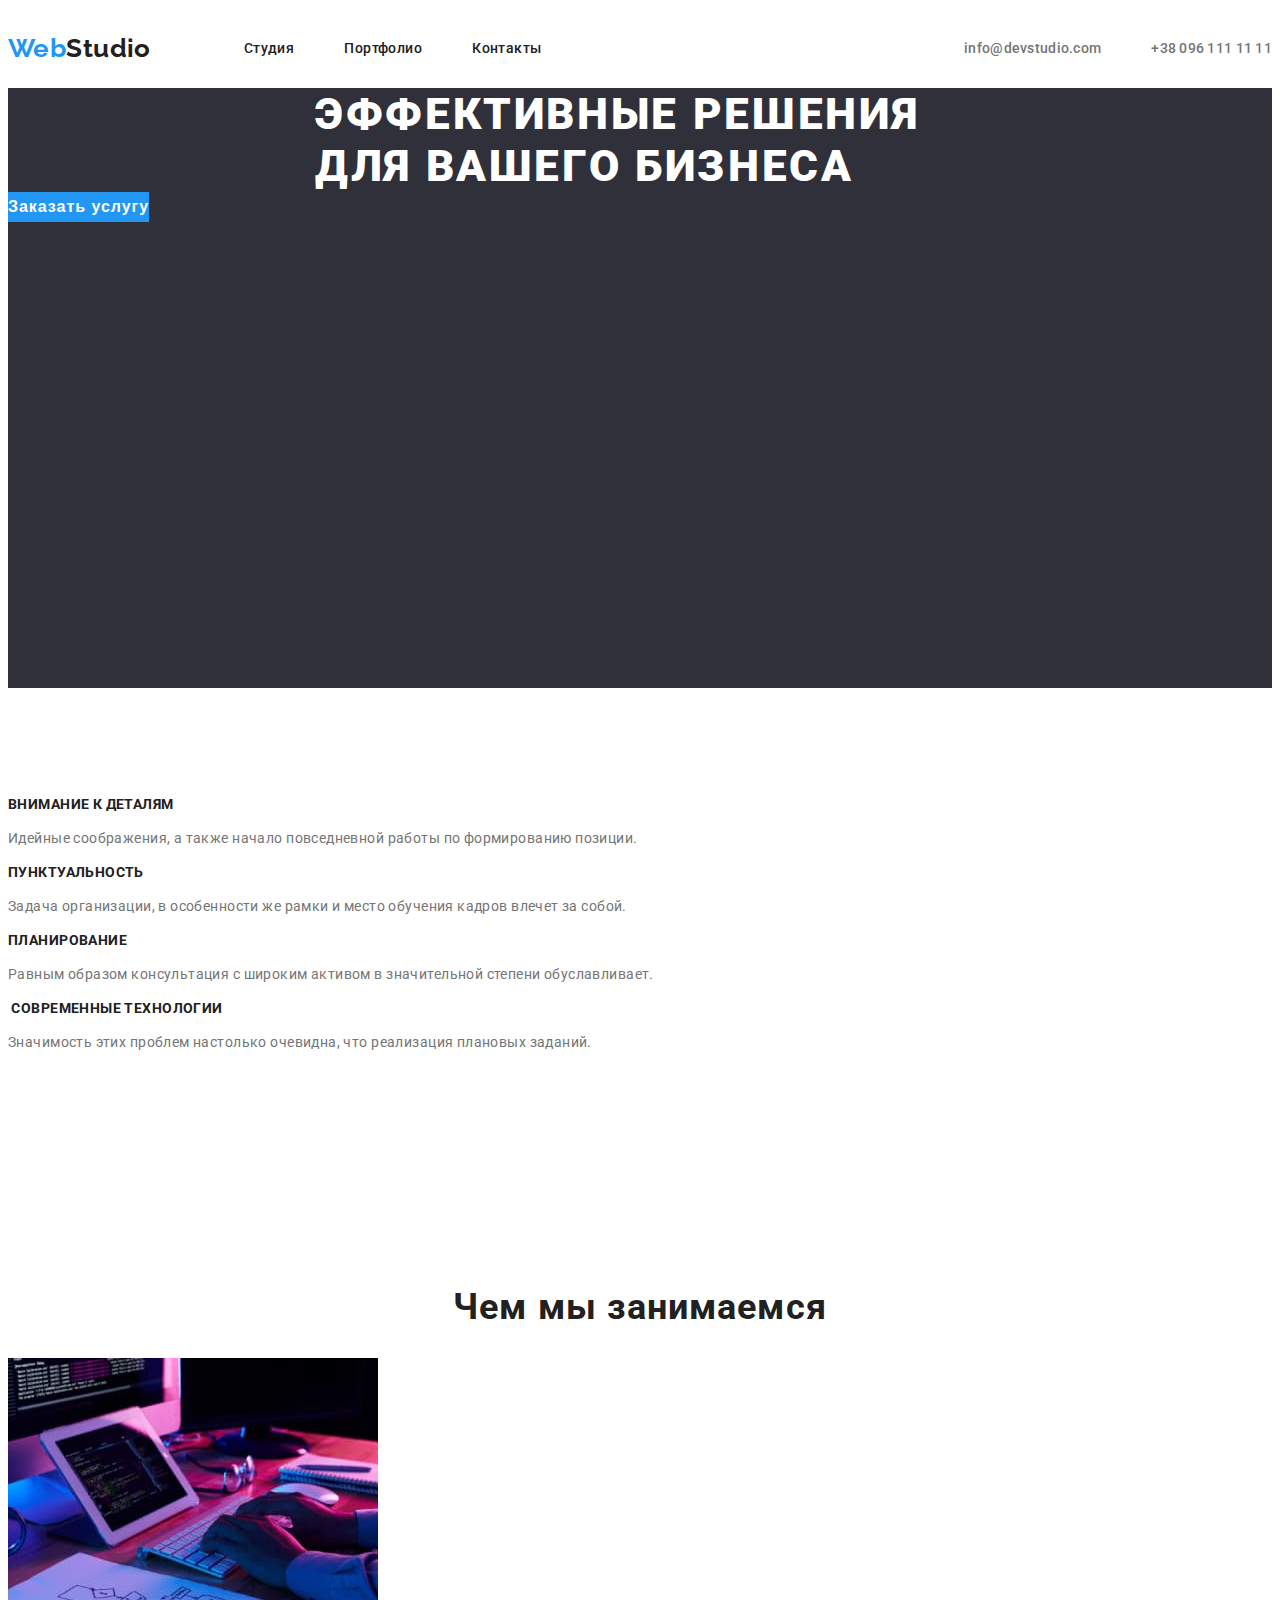
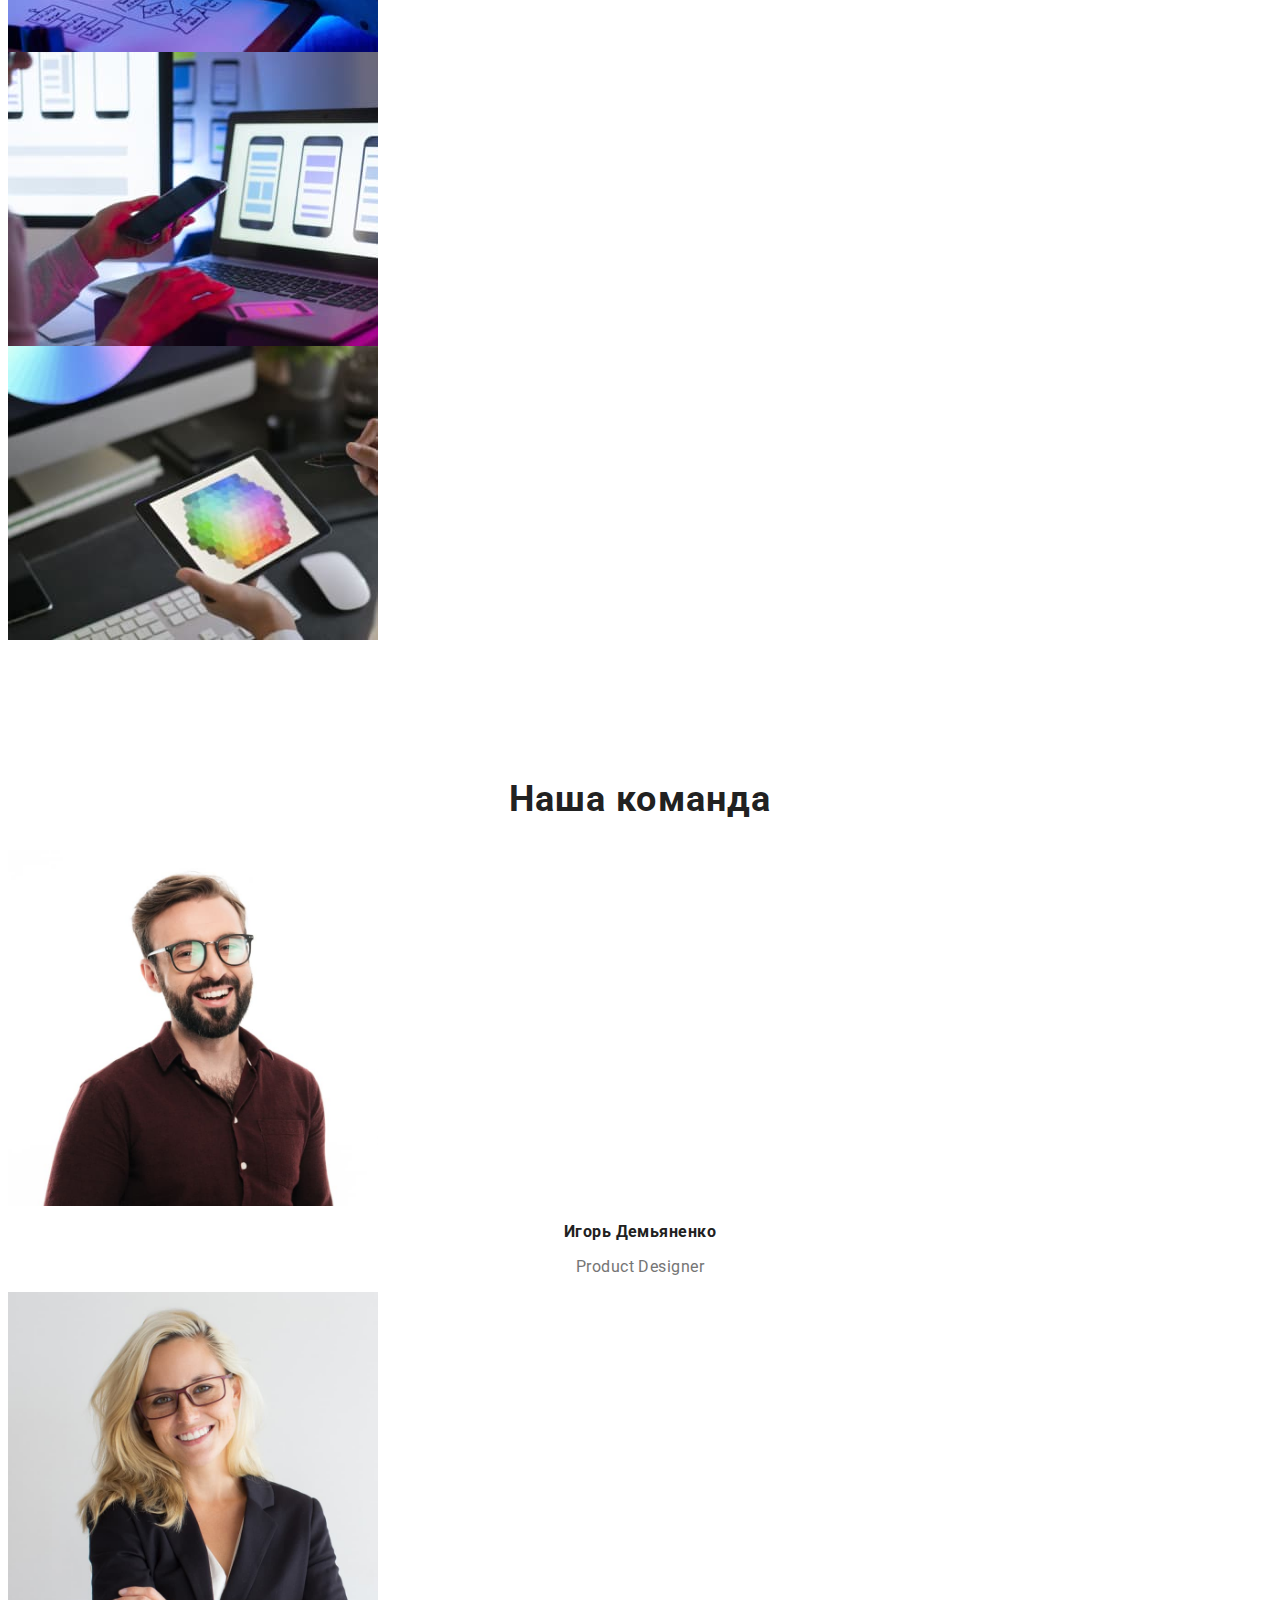
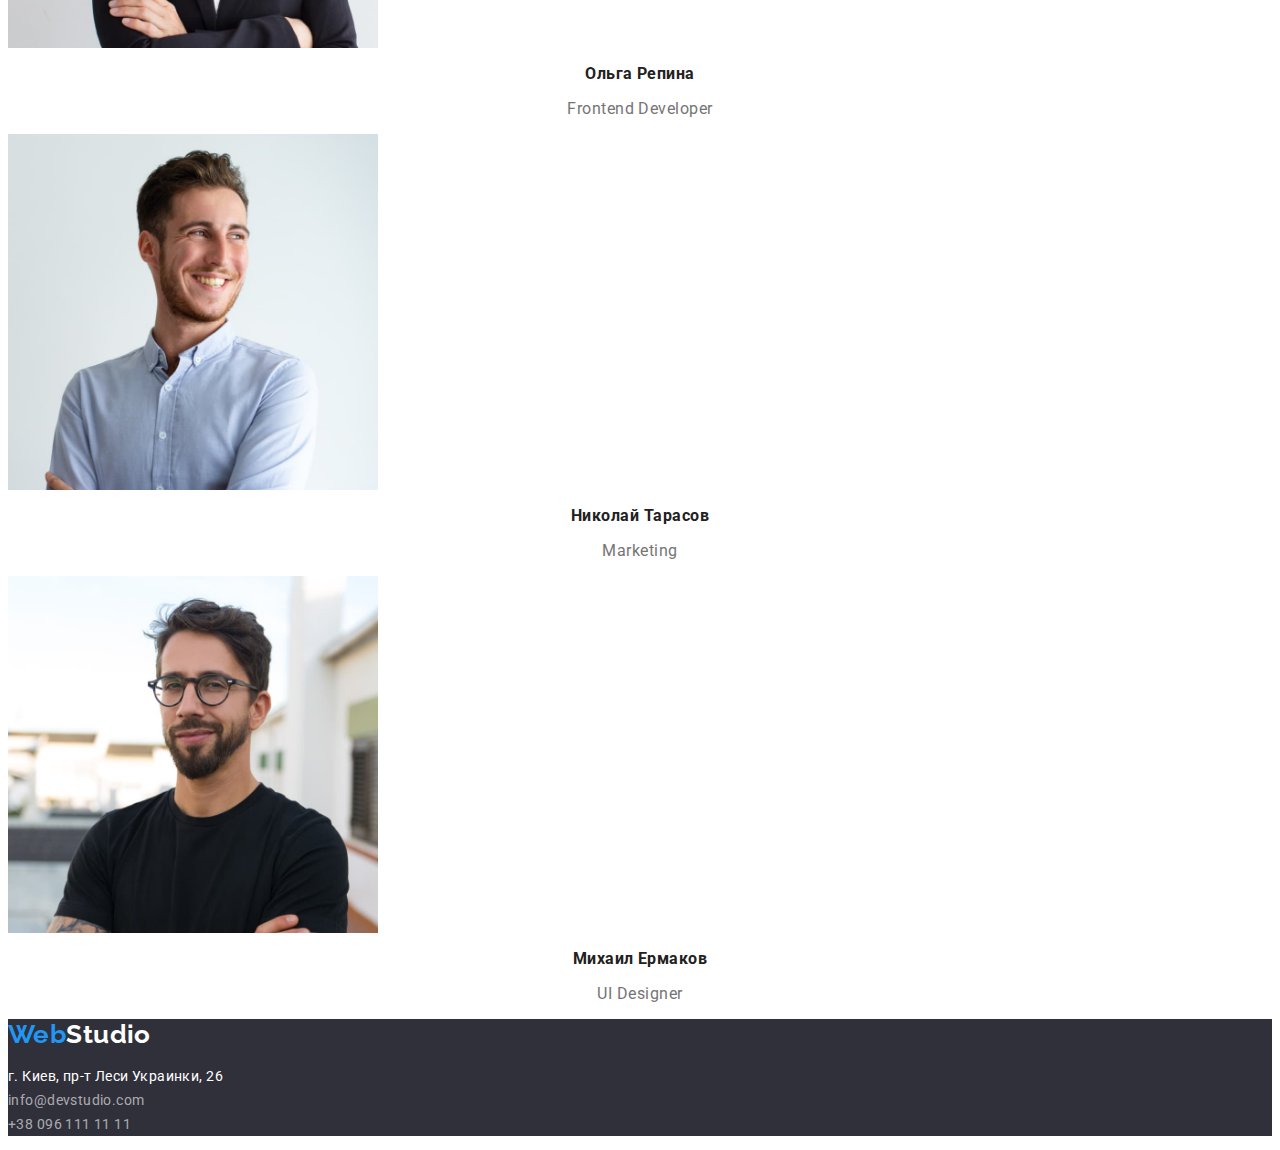
<file: index.html>
<!DOCTYPE html>
<html lang="ru">
  <head>
    <meta charset="UTF-8" />
    <meta http-equiv="X-UA-Compatible" content="IE=edge" />
    <meta name="viewport" content="width=device-width, initial-scale=1.0" />
    <title>Document</title>
    <link rel="preconnect" href="https://fonts.googleapis.com" />
    <link rel="preconnect" href="https://fonts.gstatic.com" crossorigin />
    <link
      href="https://fonts.googleapis.com/css2?family=Raleway:wght@700&family=Roboto:wght@400;500;700;900&display=swap"
      rel="stylesheet"
    />
    <link rel="stylesheet" href="./css/styles.css" />
    <link rel="stylesheet" href="./css/reset.css" />
  </head>
  <body>
    <!-- Шапка сайта  -->

    <header class="header">
      <div class="container header-container">
        <nav class="page-nav">
          <a class="logo" href="./index.html" lang="en"
            >Web<span class="logo-span">Studio</span></a
          >
          <ul class="nav-links">
            <li class="nav-links-item">
              <a class="nav-links-link" href="./index.html">Студия</a>
            </li>
            <li class="nav-links-item">
              <a class="nav-links-link" href="./portfolio.html">Портфолио</a>
            </li>
            <li class="nav-links-item">
              <a class="nav-links-link" href="">Контакты</a>
            </li>
          </ul>
        </nav>
        <ul class="contacts">
          <li class="contacts-item">
            <a class="contacts-link" href="mailto:info@devstudio.com" lang="en"
              >info@devstudio.com</a
            >
          </li>
          <li class="contacts-item">
            <a class="contacts-link" href="tel:+380961111111"
              >+38 096 111 11 11</a
            >
          </li>
        </ul>
      </div>
    </header>

    <main>
      <!-- Герой -->

      <section class="first-section">
        <h1 class="main-heading">Эффективные решения для вашего бизнеса</h1>
        <button class="button" type="button">Заказать услугу</button>
      </section>

      <!-- Особенности  -->
      <section class="section">
        <h2 class="heading-section-two">Особенности</h2>
        <div class="container">
          <ul>
            <li>
              <h3 class="headings-peculiarity">Внимание к деталям</h3>
              <p class="paragraph-pecularity">
                Идейные соображения, а также начало повседневной работы по
                формированию позиции.
              </p>
            </li>
            <li>
              <h3 class="headings-peculiarity">Пунктуальность</h3>
              <p class="paragraph-pecularity">
                Задача организации, в особенности же рамки и место обучения
                кадров влечет за собой.
              </p>
            </li>
            <li>
              <h3 class="headings-peculiarity">Планирование</h3>
              <p class="paragraph-pecularity">
                Равным образом консультация с широким активом в значительной
                степени обуславливает.
              </p>
            </li>
            <li>
              <h3 class="headings-peculiarity"> Современные технологии</h3>
              <p class="paragraph-pecularity">
                Значимость этих проблем настолько очевидна, что реализация
                плановых заданий.
              </p>
            </li>
          </ul>
        </div>
      </section>

      <!-- Чем мы занимаемаемся-->
      <section class="section">
        <div class="container">
          <h2 class="headings-two">Чем мы занимаемся</h2>
          <ul>
            <li>
              <img
                width="370"
                src="images/desktop-apps.jpg"
                alt="desktop-apps"
              />
            </li>
            <li>
              <img width="370" src="images/mob-apps.jpg" alt="mob-apps" />
            </li>
            <li>
              <img
                width="370"
                src="images/design-solutions.jpg"
                alt="design-solutions"
              />
            </li>
          </ul>
        </div>
      </section>

      <!-- Команда -->
      <section class="section-employee">
        <h2 class="headings-two">Наша команда</h2>
        <div class="container">
          <ul>
            <li>
              <img
                width="370"
                src="images/product-designer.jpg"
                alt="product-designer"
              />
              <div>
                <h3 class="employee-name">Игорь Демьяненко</h3>
                <p class="employee-position" lang="en">Product Designer</p>
              </div>
            </li>
            <li>
              <img
                width="370"
                src="images/frontend-developer.jpg"
                alt="frontend-developer"
              />
              <div>
                <h3 class="employee-name">Ольга Репина</h3>
                <p class="employee-position" lang="en">Frontend Developer</p>
              </div>
            </li>
            <li>
              <img width="370" src="images/marketing.jpg" alt="marketing" />
              <div>
                <h3 class="employee-name">Николай Тарасов</h3>
                <p class="employee-position" lang="en">Marketing</p>
              </div>
            </li>
            <li>
              <img width="370" src="images/ui-designer.jpg" alt="ui-designer" />
              <div>
                <h3 class="employee-name">Михаил Ермаков</h3>
                <p class="employee-position" lang="en">UI Designer</p>
              </div>
            </li>
          </ul>
        </div>
      </section>
    </main>

    <!-- Футер -->
    <footer class="footer">
      <div class="container">
        <a class="logo" href="./index.html" lang="en"
          >Web<span class="logo-span-footer">Studio</span></a
        >
        <ul class="footer-link">
          <li>
            <address>
              <a
                class="adress-link"
                target="_blank"
                rel="noreferrer nofollow noopener"
                href="https://goo.gl/maps/EznhFYx9bzdSz3E56"
                >г. Киев, пр-т Леси Украинки, 26</a
              >
            </address>
          </li>
          <li class="footer-item">
            <a class="footer-link" href="mailto:info@devstudio.com" lang="en"
              >info@devstudio.com</a
            >
          </li>
          <li class="footer-item">
            <a class="footer-link" href="tel:+380961111111"
              >+38 096 111 11 11</a
            >
          </li>
        </ul>
      </div>
    </footer>
  </body>
</html>
</file>
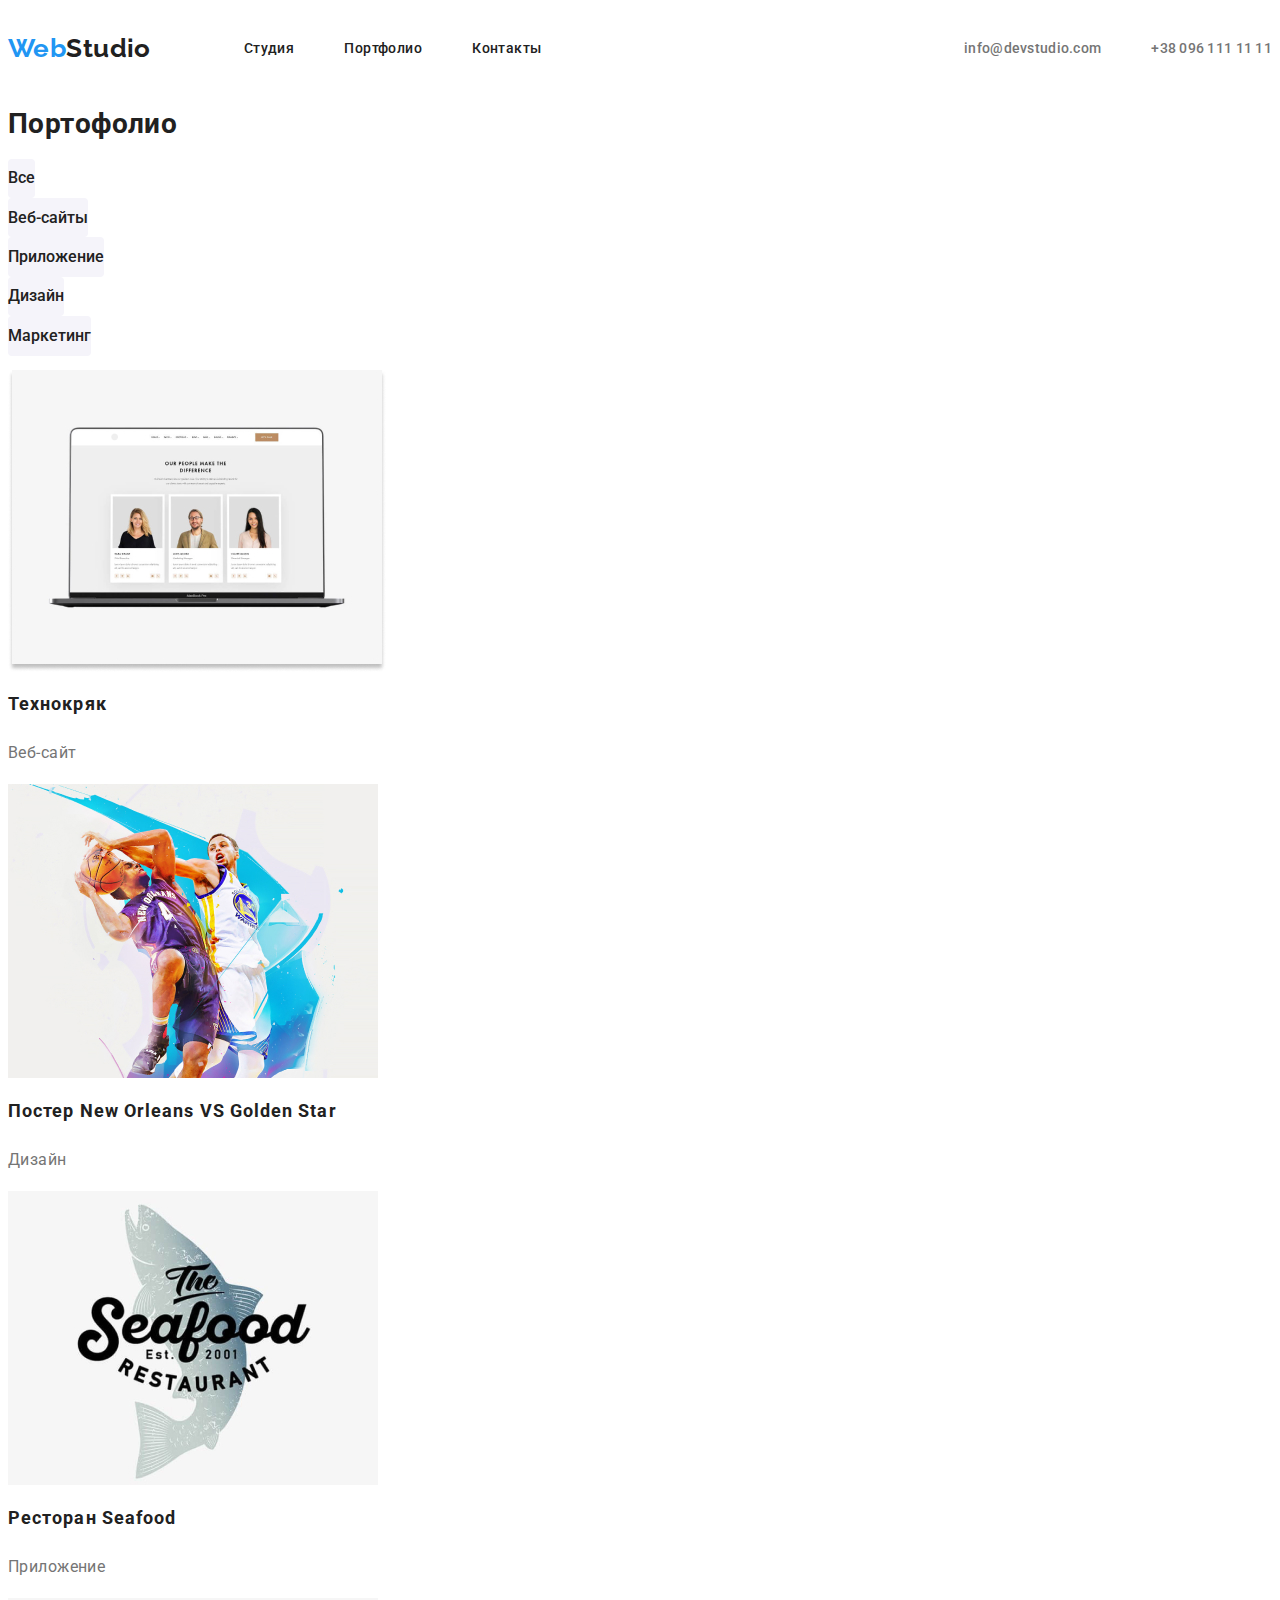
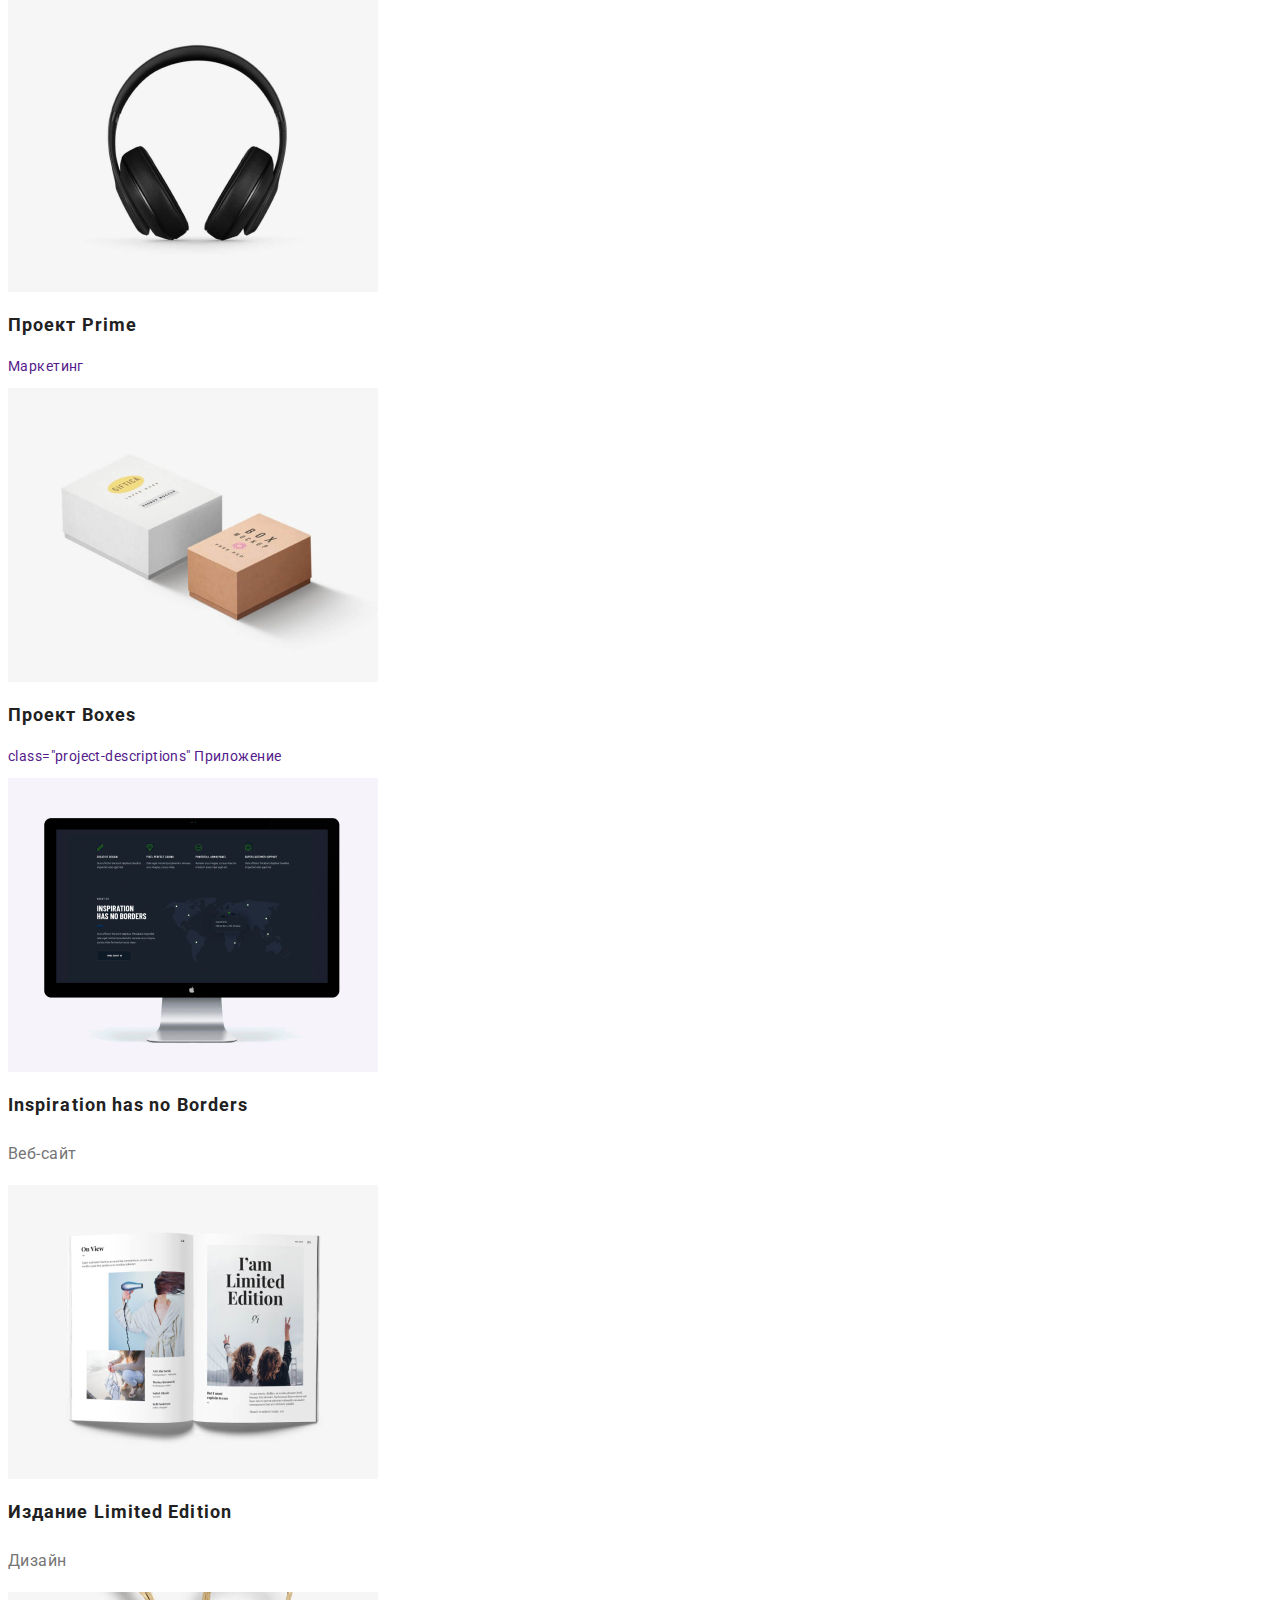
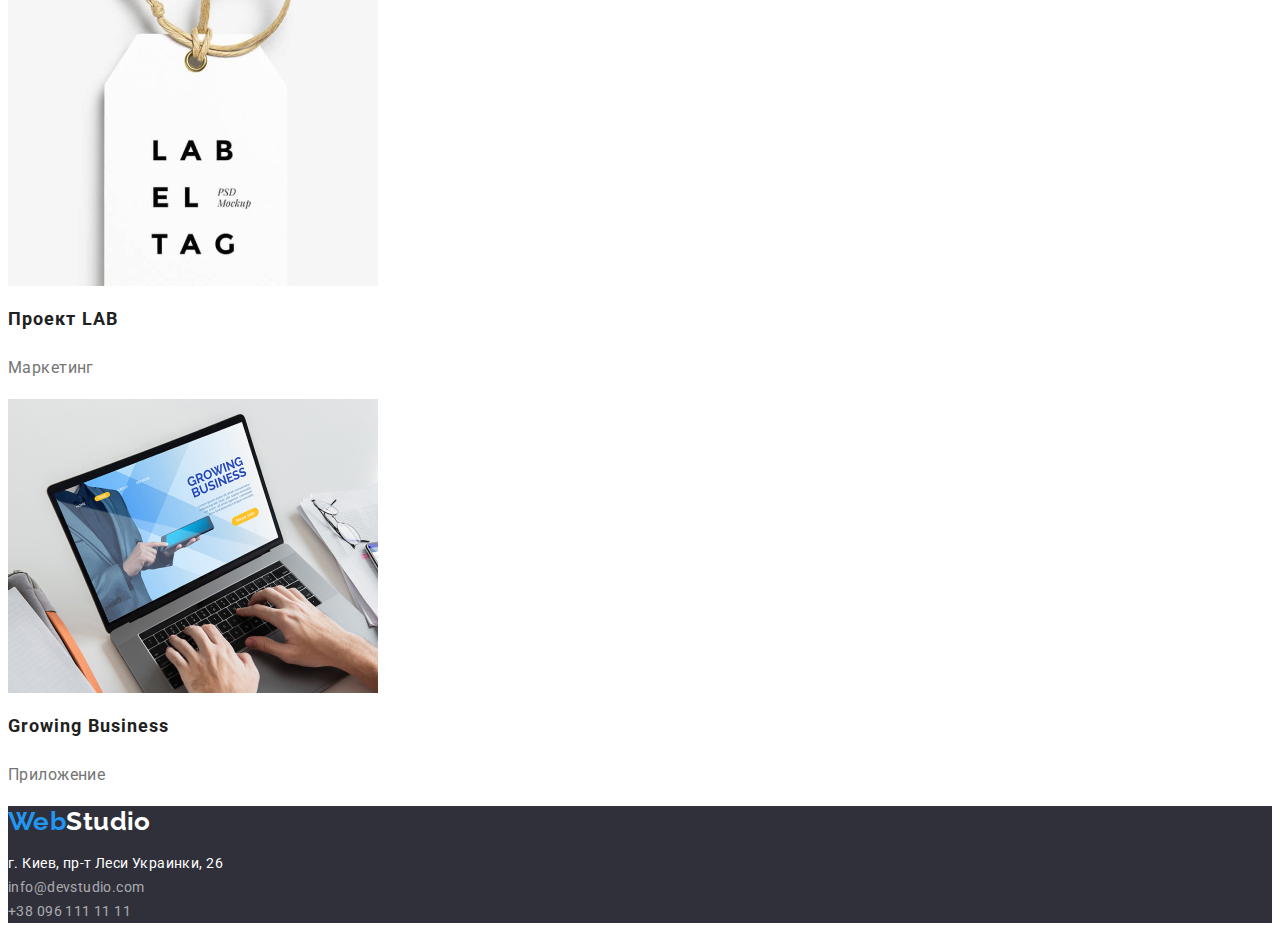
<file: portfolio.html>
<!DOCTYPE html>
<html lang="ru">
  <head>
    <meta charset="UTF-8" />
    <meta http-equiv="X-UA-Compatible" content="IE=edge" />
    <meta name="viewport" content="width=device-width, initial-scale=1.0" />
    <title>Document</title>
    <link rel="preconnect" href="https://fonts.googleapis.com" />
    <link rel="preconnect" href="https://fonts.gstatic.com" crossorigin />
    <link
      href="https://fonts.googleapis.com/css2?family=Raleway:wght@700&family=Roboto:wght@400;500;700;900&display=swap"
      rel="stylesheet"
    />
    <link rel="stylesheet" href="./css/styles.css" />
    <link rel="stylesheet" href="./css/reset.css" />
  </head>
  <body>
    <!-- Шапка сайта  -->

    <header class="header">
      <div class="container header-container">
        <nav class="page-nav">
          <a class="logo" href="./index.html" lang="en"
            >Web<span class="logo-span">Studio</span></a
          >
          <ul class="nav-links">
            <li class="nav-links-item">
              <a class="nav-links-link" href="./index.html">Студия</a>
            </li>
            <li class="nav-links-item">
              <a class="nav-links-link" href="./portfolio.html">Портфолио</a>
            </li>
            <li class="nav-links-item">
              <a class="nav-links-link" href="">Контакты</a>
            </li>
          </ul>
        </nav>
        <ul class="contacts">
          <li class="contacts-item">
            <a class="contacts-link" href="mailto:info@devstudio.com" lang="en"
              >info@devstudio.com</a
            >
          </li>
          <li class="contacts-item">
            <a class="contacts-link" href="tel:+380961111111"
              >+38 096 111 11 11</a
            >
          </li>
        </ul>
      </div>
    </header>

    <main>
      <!-- Герой -->

      <section>
        <h1>Портофолио</h1>
        <ul>
          <li><button class="filter-buttons" type="button">Все</button></li>
          <li>
            <button class="filter-buttons" type="button">Веб-сайты</button>
          </li>
          <li>
            <button class="filter-buttons" type="button">Приложение</button>
          </li>
          <li><button class="filter-buttons" type="button">Дизайн</button></li>
          <li>
            <button class="filter-buttons" type="button">Маркетинг</button>
          </li>
        </ul>

        <ul>
          <li>
            <a href="">
              <img src="images/technocrack.jpg" alt="Технокряк" />
              <h2 class="project-titles">Технокряк</h2>
              <p class="project-descriptions">Веб-сайт</p>
            </a>
          </li>
          <li>
            <a href="">
              <img
                src="images/poster-no-vs-gs.jpg"
                alt=" Постер New Orleans VS Golden Star "
              />
              <h2 class="project-titles">
                Постер <span lang="en">New Orleans VS Golden Star</span>
              </h2>
              <p class="project-descriptions">Дизайн</p>
            </a>
          </li>
          <li>
            <a href="">
              <img src="images/seafood.jpg" alt="Seafood Ресторан" />
              <h2 class="project-titles">Ресторан Seafood</h2>
              <p class="project-descriptions">Приложение</p>
            </a>
          </li>
          <li>
            <a href="">
              <img src="images/project-prime.jpg" alt="Проект Prime" />
              <h2 class="project-titles">Проект Prime</h2>
              <p>Маркетинг</p>
            </a>
          </li>
          <li>
            <a href="">
              <img src="images/project-boxes.jpg" alt="Проект Boxes" />
              <h2 class="project-titles">Проект Boxes</h2>
              <p>class="project-descriptions" Приложение</p>
            </a>
          </li>
          <li>
            <a href="">
              <img
                src="images/inspir-has-no-b.jpg"
                alt="Inspiration has no Borders"
              />
              <h2 class="project-titles">Inspiration has no Borders</h2>
              <p class="project-descriptions">Веб-сайт</p>
            </a>
          </li>
          <li>
            <a href="">
              <img
                src="images/limited-edition.jpg"
                alt="Издание Limited Edition"
              />
              <h2 class="project-titles">Издание Limited Edition</h2>
              <p class="project-descriptions">Дизайн</p>
            </a>
          </li>
          <li>
            <a href="">
              <img src="images/lab.jpg" alt="Проект LAB" />
              <h2 class="project-titles">Проект LAB</h2>
              <p class="project-descriptions">Маркетинг</p>
            </a>
          </li>
          <li>
            <a href="">
              <img src="images/growing-business.jpg" alt="Growing Business" />
              <h2 lang="en" class="project-titles">Growing Business</h2>
              <p class="project-descriptions">Приложение</p>
            </a>
          </li>
        </ul>
      </section>
    </main>

    <!-- Футер -->
    <footer class="footer">
      <div class="container">
        <a class="logo" href="./index.html" lang="en"
          >Web<span class="logo-span-footer">Studio</span></a
        >

        <ul class="footer-link">
          <li>
            <address>
              <a
                class="adress-link"
                target="_blank"
                rel="noreferrer nofollow noopener"
                href="https://goo.gl/maps/EznhFYx9bzdSz3E56"
                >г. Киев, пр-т Леси Украинки, 26</a
              >
            </address>
          </li>
          <li class="footer-item">
            <a class="footer-link" href="mailto:info@devstudio.com" lang="en"
              >info@devstudio.com</a
            >
          </li>
          <li class="footer-item">
            <a class="footer-link" href="tel:+380961111111"
              >+38 096 111 11 11</a
            >
          </li>
        </ul>
      </div>
    </footer>
  </body>
</html>
</file>
<file: css/styles.css>
:root {
  --primary-color: #212121;
  --secondary-color: #757575;
  --white-color: #ffff;
}

body {
  font-size: 14px;
  font-style: normal;
  font-weight: 400;
  font-family: "Roboto", sans-serif;
  color: var(--primary-color);
  letter-spacing: 0.03em;
}
button {
  cursor: pointer;
}

.section {
  padding: 94px 0;
}

.header-container {
  display: flex;
  justify-content: space-between;
  height: 80px;
}
.header {
  background-color: var(--white-color);
}
.page-nav,
.header-container,
.contacts,
.nav-links {
  display: flex;
}
.page-nav,
.contacts {
  align-items: center;
}

.main-heading {
  font-weight: 900;
  font-size: 44px;
  letter-spacing: 0.06em;
  text-transform: uppercase;
  color: var(--white-color);
  max-width: 650px;
  margin: auto;
}
.heading-section-two,
.heading-portfolio {
  display: none;
}
.heading-images {
  font-weight: bold;
  font-size: 36px;
  line-height: 42px;
  text-align: center;
}

.headings-peculiarity {
  line-height: 16px;
  font-size: 14px;
  text-transform: uppercase;
}
.paragraph-pecularity {
  line-height: 24px;
  color: var(--secondary-color);
}

.button {
  background-color: #2196f3;
  font-weight: bold;
  font-size: 16px;
  line-height: calc(30 / 16);
  align-items: center;
  text-align: center;
  letter-spacing: 0.06em;
  color: #ffffff;
}
.button:hover,
.button:focus {
  background-color: #188ce8;
}

.first-section {
  background-color: #2f303a;
  height: 600px;
  max-width: 1600px;
}

.logo {
  font-family: "Raleway", sans-serif;
  font-weight: bold;
  font-size: 26px;
  line-height: calc(31 / 26);
  color: #2196f3;
  margin-right: 93px;
}

.logo-span {
  color: var(--primary-color);
}
.logo-span-footer {
  color: var(--white-color);
}
.nav-links-item + .nav-links-item {
  margin-left: 50px;
}
.contacts-item:not(:last-child) {
  margin-right: 50px;
}

.contacts-link,
.nav-links-link {
  display: block;
  color: var(--primary-color);
  font-weight: 500;
}
.contacts-link {
  font-weight: 500;
  line-height: calc(16 / 14);
  letter-spacing: 0.02em;
  color: var(--secondary-color);
}
.adress-link {
  color: var(--secondary-color);
}
.adress-item:not(:last-child) {
  margin-bottom: 9px;
}

.contacts-link:hover,
.nav-links-link:hover,
.contacts-link:focus,
.nav-links-link:focus,
.adress-link:focus,
.adress-link:hover,
.footer-link:hover,
.footer-link:focus {
  color: #2196f3;
}

.employee-name {
  font-size: 16px;
  line-height: calc(19 / 16);
  text-align: center;
  letter-spacing: 0.03em;
}
.employee-position {
  font-size: 16px;
  line-height: calc(19 / 16);
  text-align: center;
  letter-spacing: 0.03em;
  color: var(--secondary-color);
}
.headings-two {
  font-weight: bold;
  font-size: 36px;
  line-height: calc(42 / 36);
  text-align: center;
  letter-spacing: 0.03em;
}
.footer {
  background: #2f303a;
}

.logo-span-footer {
  color: var(--white-color);
}
.adress-link {
  font-style: normal;
  font-weight: normal;
  font-size: 14px;
  line-height: calc(24 / 14);
  letter-spacing: 0.03em;
  color: var(--white-color);
}
.footer-link {
  font-weight: normal;
  font-size: 14px;
  line-height: calc(24 / 14);
  color: rgba(255, 255, 255, 0.6);
}

.filter-buttons {
  height: 39.41px;
  background-color: #f5f4fa;
  color: #212121;
  border-radius: 4px;
  font-family: Roboto;
  font-style: normal;
  font-weight: 500;
  font-size: 16px;
  line-height: calc(26 / 16);
}
.filter-buttons:hover,
.filter-buttons:focus {
  background-color: #2196f3;
  color: var(--white-color);
}
.project-titles {
  font-weight: bold;
  font-size: 18px;
  line-height: calc(36 / 18);
  letter-spacing: 0.06em;
  color: #212121;
}
.project-descriptions {
  font-weight: normal;
  font-size: 16px;
  line-height: calc(30 / 16);
  color: var(--secondary-color);
}
</file>
